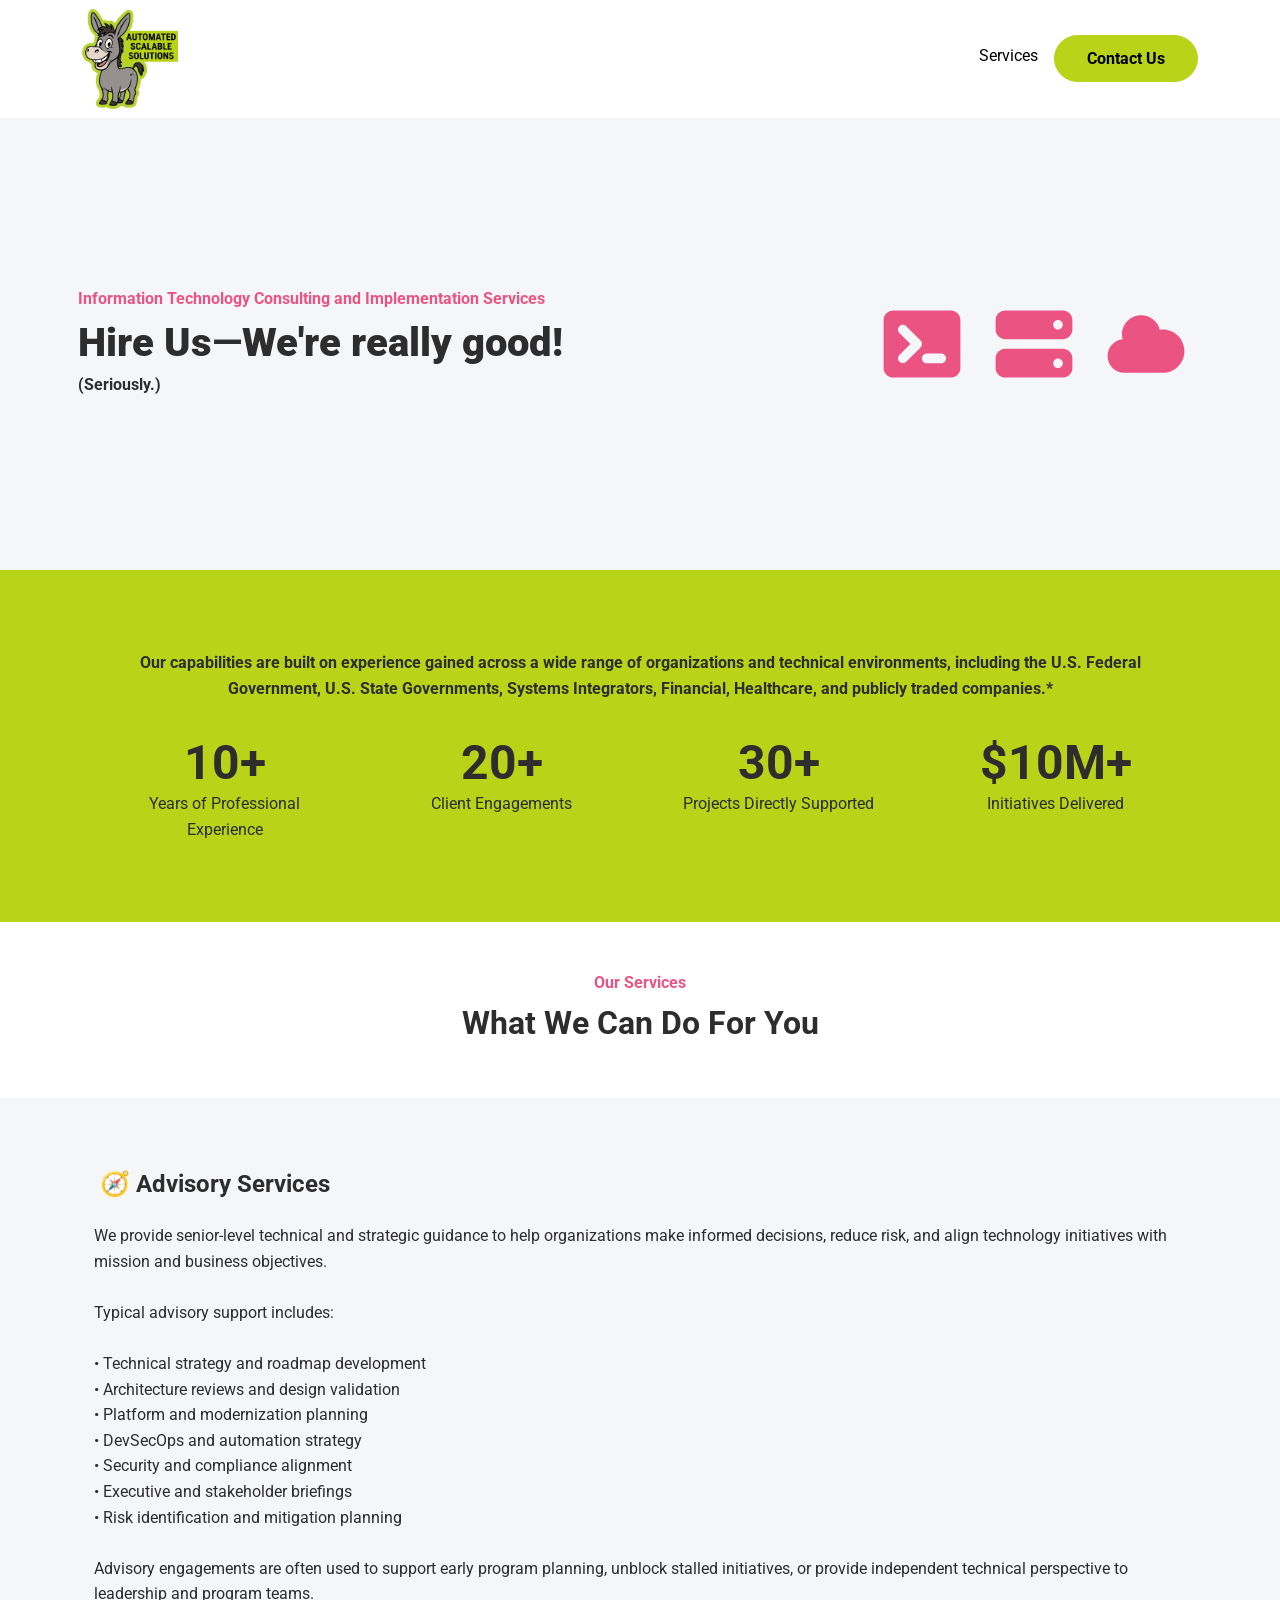
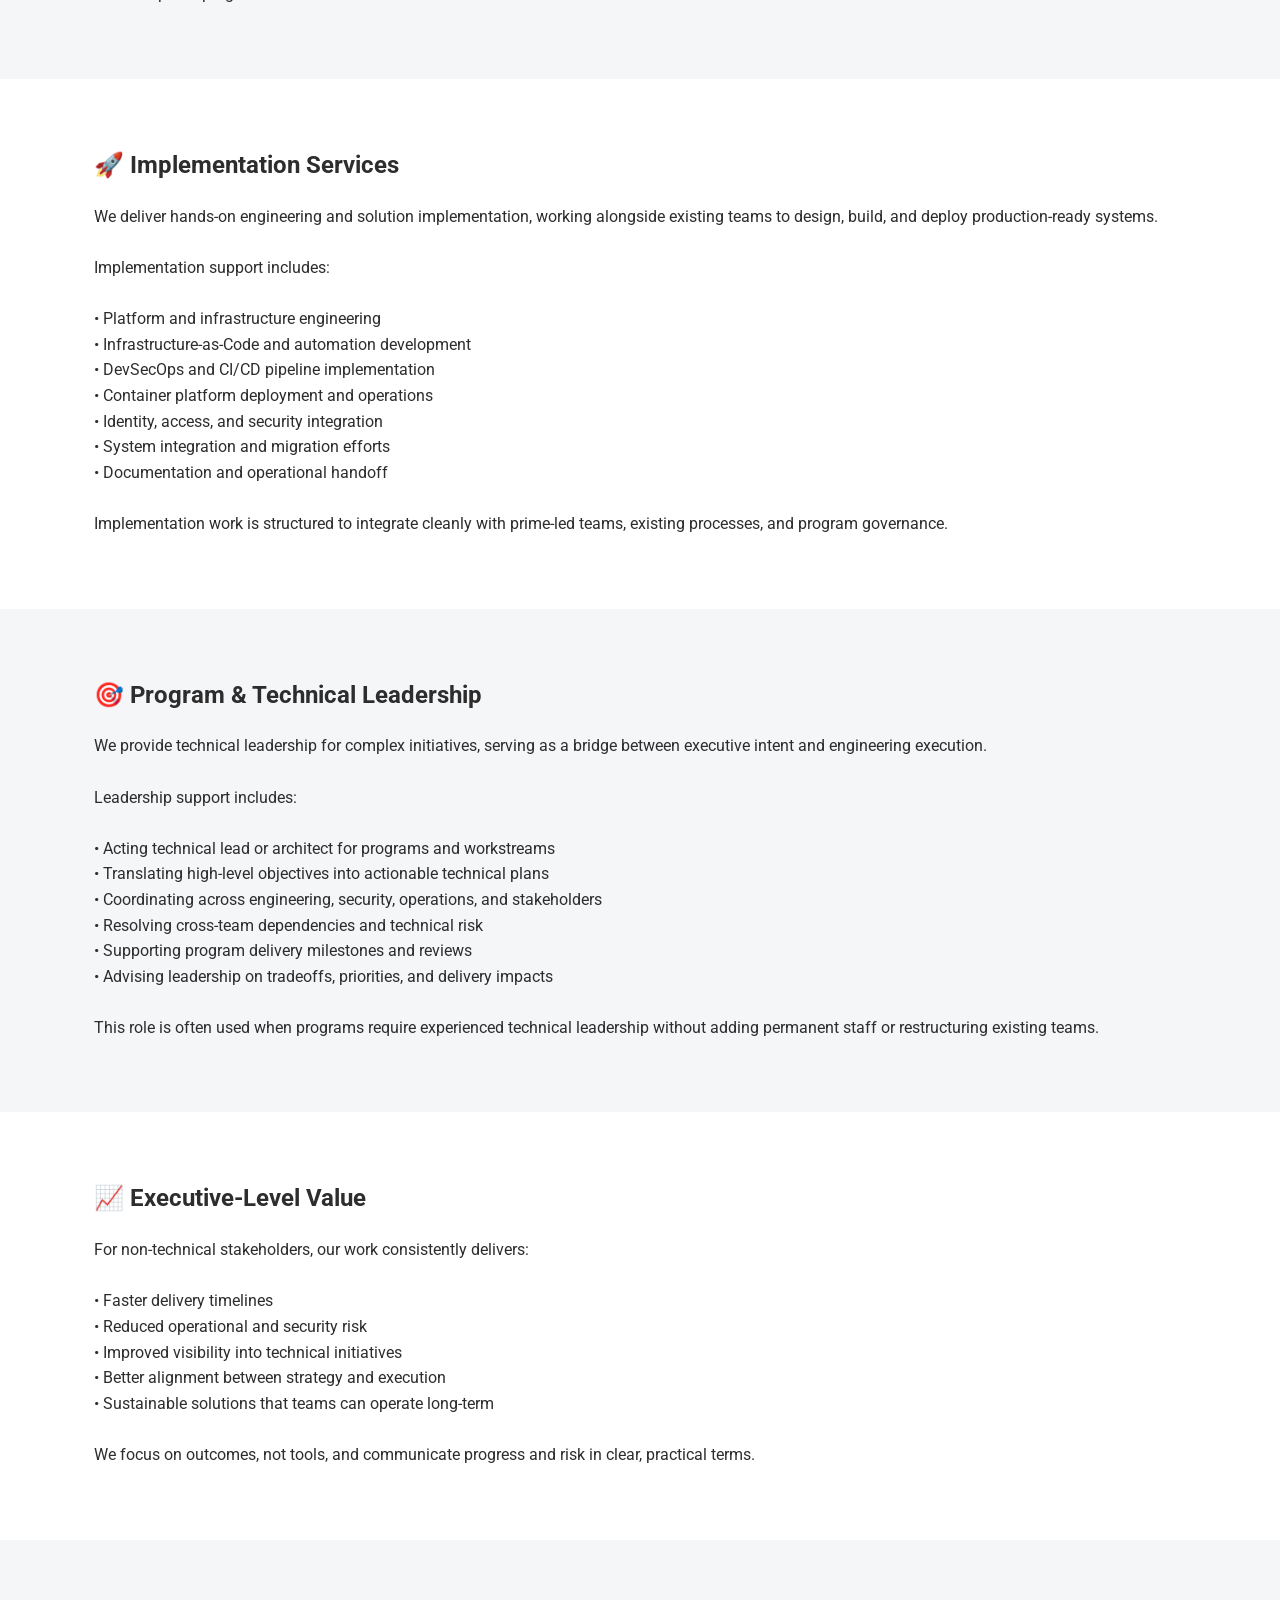
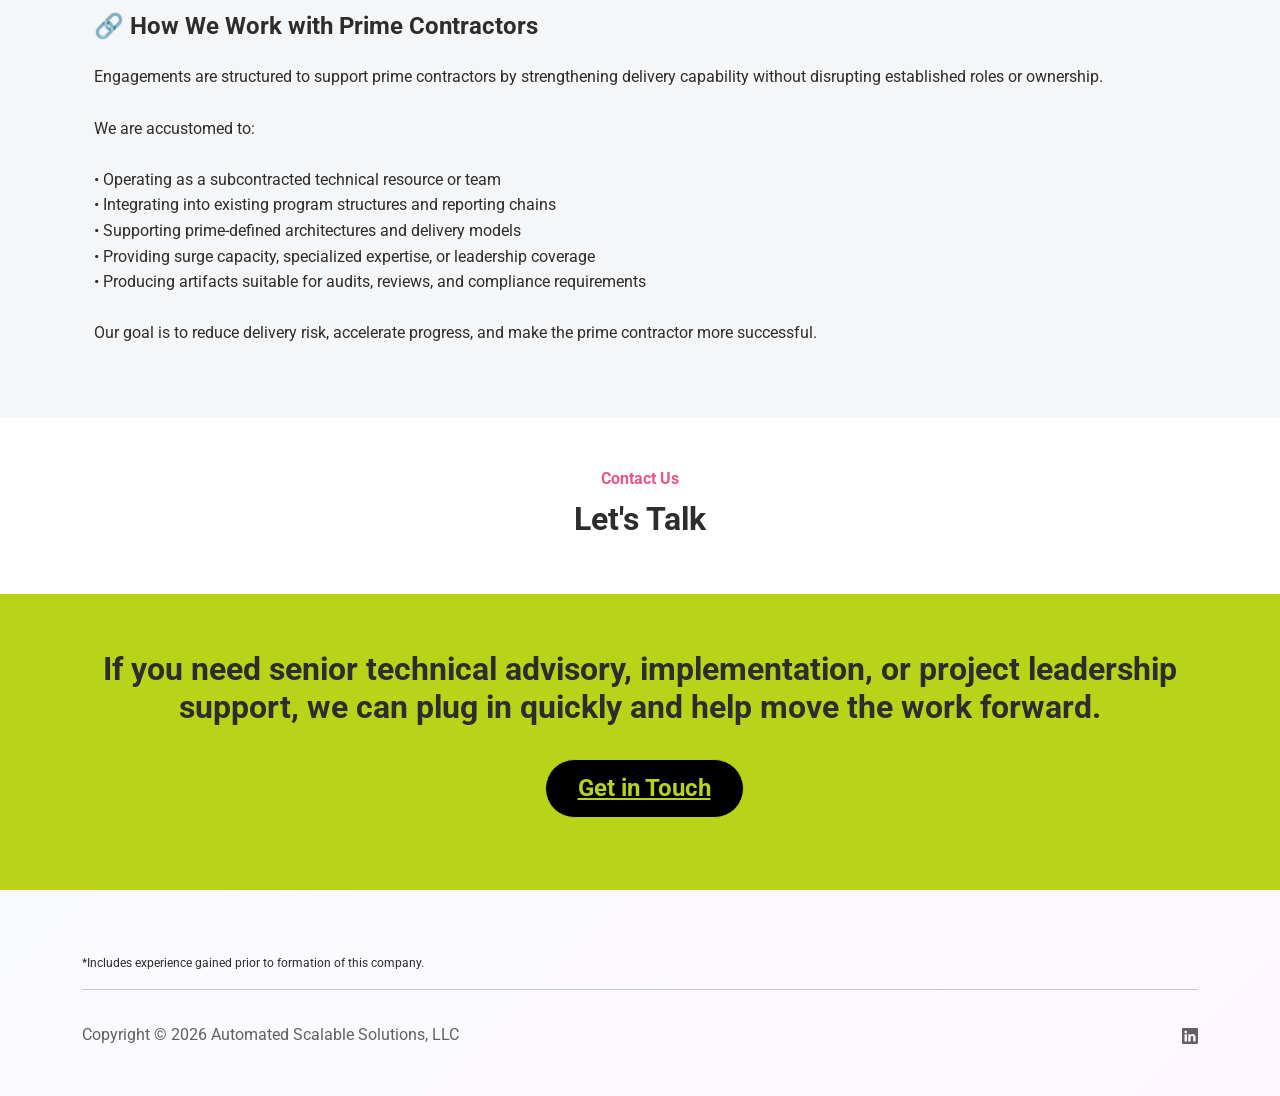
<file: export/index.html>
<!DOCTYPE html>
<html data-bs-theme="light" lang="en">

<head>
    <meta charset="utf-8">
    <meta name="viewport" content="width=device-width, initial-scale=1.0, shrink-to-fit=no">
    <title>Automated Scalable Solutions</title>
    <meta name="description" content="Hire Us—We're really good! (Seriously.) – Information Technology Consulting and Implementation Services.">
    <link rel="apple-touch-icon" type="image/png" sizes="180x180" href="assets/img/favicons/apple-icon-180x180.png">
    <link rel="icon" type="image/png" sizes="16x16" href="assets/img/favicons/favicon-16x16.png">
    <link rel="icon" type="image/png" sizes="16x16" href="assets/img/favicons/favicon-16x16.png" media="(prefers-color-scheme: dark)">
    <link rel="icon" type="image/png" sizes="32x32" href="assets/img/favicons/favicon-32x32.png">
    <link rel="icon" type="image/png" sizes="32x32" href="assets/img/favicons/favicon-32x32.png" media="(prefers-color-scheme: dark)">
    <link rel="icon" type="image/png" sizes="180x180" href="assets/img/favicons/apple-icon-180x180.png">
    <link rel="icon" type="image/png" sizes="192x192" href="assets/img/favicons/android-icon-192x192.png">
    <link rel="stylesheet" href="assets/bootstrap/css/bootstrap.min.css">
    <link rel="stylesheet" href="https://fonts.googleapis.com/css?family=Inter:300italic,400italic,600italic,700italic,800italic,400,300,600,700,800&amp;display=swap">
    <link rel="stylesheet" href="https://fonts.googleapis.com/css?family=Roboto:400,500,700,900&amp;display=swap">
    <link rel="stylesheet" href="https://fonts.googleapis.com/css?family=Roboto+Condensed:400,500,700&amp;display=swap">
    <link rel="stylesheet" href="assets/css/bss-overrides.css">
    <link rel="stylesheet" href="assets/css/custom.css">
    <link rel="stylesheet" href="assets/css/Features-Image-icons.css">
</head>

<body>
    <nav class="navbar navbar-expand-md sticky-top bg-body pt-1 pb-1">
        <div class="container"><a class="navbar-brand d-flex align-items-center me-0" href="#"><img class="me-2 me-sm-1" src="assets/img/logo.png" width="96" height="100">
                <div></div>
            </a><button class="navbar-toggler" data-bs-toggle="collapse" data-bs-target="#navcol-2"><span class="visually-hidden">Toggle navigation</span><span class="navbar-toggler-icon"></span></button>
            <div class="collapse navbar-collapse" id="navcol-2">
                <ul class="navbar-nav text-end ms-auto">
                    <li class="nav-item"><a class="nav-link active" href="#services">Services</a></li>
                    <li class="nav-item"><a class="btn btn-primary ms-md-2" role="button" href="#contact-us" style="scroll-margin-top: 80px;">Contact Us</a></li>
                </ul>
            </div>
        </div>
    </nav>
    <header class="bg-primary-gradient" style="background: var(--bs-light);">
        <div class="container pt-10 pt-sm-10 pt-md-10 pt-lg-10 pt-xxl-10 mb-0 pb-10 pb-sm-10 pb-md-10 pb-lg-10 pb-xxl-10 py-xl-10">
            <div class="row pt-0">
                <div class="col-11 col-sm-12 col-md-8 col-lg-8 col-xl-8 col-xxl-8 offset-lg-1 text-center text-md-start d-flex align-items-center ps-2 pe-2 mx-auto">
                    <div class="text-center">
                        <p class="fw-bold text-start text-secondary mb-2" style="color: var(--bs-primary);">Information Technology Consulting and Implementation Services</p>
                        <h1 class="fw-bold text-start"><strong>Hire Us</strong>—<strong>We're really good!</strong></h1>
                        <h6 class="fw-bold text-start">(Seriously.)</h6>
                    </div>
                </div>
                <div class="col-12 col-sm-6 col-md-4 col-lg-4 col-xl-4 col-xxl-4 offset-lg-1 text-center text-md-start d-none d-print-flex d-sm-none d-md-flex d-lg-flex d-xl-flex d-xxl-flex justify-content-end align-items-center ps-2 pe-2 mx-auto"><svg class="d-flex justify-content-center align-items-center ms-2 me-2" xmlns="http://www.w3.org/2000/svg" width="1em" height="1em" viewBox="0 0 20 20" fill="none" style="font-size: 6rem;color: var(--bs-secondary);">
                        <path fill-rule="evenodd" clip-rule="evenodd" d="M2 5C2 3.89543 2.89543 3 4 3H16C17.1046 3 18 3.89543 18 5V15C18 16.1046 17.1046 17 16 17H4C2.89543 17 2 16.1046 2 15V5ZM5.29289 6.29289C5.68342 5.90237 6.31658 5.90237 6.70711 6.29289L9.70711 9.29289C10.0976 9.68342 10.0976 10.3166 9.70711 10.7071L6.70711 13.7071C6.31658 14.0976 5.68342 14.0976 5.29289 13.7071C4.90237 13.3166 4.90237 12.6834 5.29289 12.2929L7.58579 10L5.29289 7.70711C4.90237 7.31658 4.90237 6.68342 5.29289 6.29289ZM11 12C10.4477 12 10 12.4477 10 13C10 13.5523 10.4477 14 11 14H14C14.5523 14 15 13.5523 15 13C15 12.4477 14.5523 12 14 12H11Z" fill="currentColor"></path>
                    </svg><svg class="d-flex justify-content-center align-items-center ms-2 me-2" xmlns="http://www.w3.org/2000/svg" width="1em" height="1em" viewBox="0 0 20 20" fill="none" style="font-size: 6rem;color: var(--bs-secondary);">
                        <path fill-rule="evenodd" clip-rule="evenodd" d="M2 5C2 3.89543 2.89543 3 4 3H16C17.1046 3 18 3.89543 18 5V7C18 8.10457 17.1046 9 16 9H4C2.89543 9 2 8.10457 2 7V5ZM16 6C16 6.55228 15.5523 7 15 7C14.4477 7 14 6.55228 14 6C14 5.44772 14.4477 5 15 5C15.5523 5 16 5.44772 16 6Z" fill="currentColor"></path>
                        <path fill-rule="evenodd" clip-rule="evenodd" d="M2 13C2 11.8954 2.89543 11 4 11H16C17.1046 11 18 11.8954 18 13V15C18 16.1046 17.1046 17 16 17H4C2.89543 17 2 16.1046 2 15V13ZM16 14C16 14.5523 15.5523 15 15 15C14.4477 15 14 14.5523 14 14C14 13.4477 14.4477 13 15 13C15.5523 13 16 13.4477 16 14Z" fill="currentColor"></path>
                    </svg><svg class="d-flex justify-content-center align-items-center ms-2 me-2" xmlns="http://www.w3.org/2000/svg" width="1em" height="1em" viewBox="0 0 20 20" fill="none" style="font-size: 6rem;color: var(--bs-secondary);">
                        <path d="M5.5 16C3.567 16 2 14.433 2 12.5C2 10.6916 3.37146 9.20358 5.13102 9.01922C5.04553 8.69382 5 8.35223 5 8C5 5.79086 6.79086 4 9 4C10.8788 4 12.4551 5.29538 12.8845 7.04175C13.0857 7.01422 13.2912 7 13.5 7C15.9853 7 18 9.01472 18 11.5C18 13.9853 15.9853 16 13.5 16H5.5Z" fill="currentColor"></path>
                    </svg></div>
            </div>
        </div>
    </header>
    <section class="mt-0 pt-0 pb-0" id="by-the-numbers" style="background: var(--bs-primary);">
        <div class="container py-4 py-xl-5" style="border-style: none;">
            <div class="text-center bg-primary border rounded border-0 p-3" style="opacity: 1;border-radius: 16px;">
                <div class="row row-cols-2 row-cols-md-4">
                    <div class="col-12 col-md-12 col-lg-12">
                        <div class="p-3">
                            <p class="text-body mb-0"><strong>Our capabilities are built on experience gained across a wide range of organizations and technical environments, including the U.S. Federal Government, U.S. State Governments, Systems Integrators, Financial, Healthcare, and publicly traded companies.*</strong></p>
                        </div>
                    </div>
                </div>
                <div class="row row-cols-2 row-cols-md-4">
                    <div class="col">
                        <div class="p-3">
                            <h4 class="display-5 fw-bold text-body mb-0">10+</h4>
                            <p class="text-body mb-0">Years of Professional Experience</p>
                        </div>
                    </div>
                    <div class="col">
                        <div class="p-3">
                            <h4 class="display-5 fw-bold text-body mb-0">20+</h4>
                            <p class="text-body mb-0">Client Engagements</p>
                        </div>
                    </div>
                    <div class="col">
                        <div class="p-3">
                            <h4 class="display-5 fw-bold text-body mb-0">30+</h4>
                            <p class="text-body mb-0">Projects Directly Supported</p>
                        </div>
                    </div>
                    <div class="col">
                        <div class="p-3">
                            <h4 class="display-5 fw-bold text-body mb-0">$10M+</h4>
                            <p class="text-body mb-0">Initiatives Delivered </p>
                        </div>
                    </div>
                </div>
            </div>
        </div>
    </section>
    <section class="mt-0 pt-0 pb-0" id="services" style="scroll-margin-top: 80px;">
        <div class="container pt-0 pb-0 bg-primary-gradient" style="background: #ffffff;">
            <div class="row d-flex justify-content-center pt-5 pb-5">
                <div class="col-md-8 col-xl-6 text-center mx-auto">
                    <p class="fw-bold text-secondary mb-2">Our Services</p>
                    <h2 class="fw-bold">What We Can Do For You</h2>
                </div>
            </div>
        </div>
    </section>
    <section class="mt-0 pt-0 pb-0" id="services-3" style="background: var(--bs-light);">
        <div class="container pt-0 pb-0 bg-primary-gradient" style="background: var(--bs-light);">
            <div class="row d-flex justify-content-center pt-5">
                <div class="col col-md-12 col-lg-12 col-xl-12 col-xxl-12 offset-xl-0 offset-xxl-0 d-flex flex-column justify-content-center align-items-start p-4">
                    <div class="text-center text-md-start d-flex flex-column align-items-md-start mb-5">
                        <h4 class="text-start mb-4"><strong>&nbsp;</strong>🧭&nbsp;<strong>Advisory Services</strong></h4>
                        <div>
                            <p class="text-start mb-0">We provide senior‑level technical and strategic guidance to help organizations make informed decisions, reduce risk, and align technology initiatives with mission and business objectives.<br><br>Typical advisory support includes:<br><br>• Technical strategy and roadmap development<br>• Architecture reviews and design validation<br>• Platform and modernization planning<br>• DevSecOps and automation strategy<br>• Security and compliance alignment<br>• Executive and stakeholder briefings<br>• Risk identification and mitigation planning<br><br>Advisory engagements are often used to support early program planning, unblock stalled initiatives, or provide independent technical perspective to leadership and program teams.</p>
                        </div>
                    </div>
                </div>
            </div>
        </div>
    </section>
    <section class="mt-0 pt-0 pb-0" id="services-4" style="background: #ffffff;">
        <div class="container pt-0 pb-0 bg-primary-gradient" style="background: #ffffff;">
            <div class="row d-flex justify-content-center pt-5">
                <div class="col col-md-12 col-lg-12 col-xl-12 col-xxl-12 offset-xl-0 offset-xxl-0 d-flex flex-column justify-content-center align-items-start p-4">
                    <div class="text-start text-md-start d-flex flex-column align-items-md-start mb-5">
                        <h4 class="text-start mb-4">🚀&nbsp;<strong>Implementation Services</strong></h4>
                        <div>
                            <p class="mb-0">We deliver hands‑on engineering and solution implementation, working alongside existing teams to design, build, and deploy production‑ready systems.<br><br>Implementation support includes:<br><br>• Platform and infrastructure engineering<br>• Infrastructure‑as‑Code and automation development<br>• DevSecOps and CI/CD pipeline implementation<br>• Container platform deployment and operations<br>• Identity, access, and security integration<br>• System integration and migration efforts<br>• Documentation and operational handoff<br><br>Implementation work is structured to integrate cleanly with prime‑led teams, existing processes, and program governance.</p>
                        </div>
                    </div>
                </div>
            </div>
        </div>
    </section>
    <section class="mt-0 pt-0 pb-0" id="services-1" style="background: var(--bs-light);">
        <div class="container pt-0 pb-0 bg-primary-gradient" style="background: var(--bs-light);">
            <div class="row d-flex justify-content-center pt-5">
                <div class="col col-md-12 col-lg-12 col-xl-12 col-xxl-12 offset-xl-0 offset-xxl-0 d-flex flex-column justify-content-center align-items-start p-4">
                    <div class="text-start text-md-start d-flex flex-column align-items-md-start mb-5">
                        <h4 class="text-start mb-4">🎯&nbsp;<strong>Program &amp; Technical Leadership</strong></h4>
                        <div>
                            <p class="mb-0">We provide technical leadership for complex initiatives, serving as a bridge between executive intent and engineering execution.<br><br>Leadership support includes:<br><br>• Acting technical lead or architect for programs and workstreams<br>• Translating high‑level objectives into actionable technical plans<br>• Coordinating across engineering, security, operations, and stakeholders<br>• Resolving cross‑team dependencies and technical risk<br>• Supporting program delivery milestones and reviews<br>• Advising leadership on tradeoffs, priorities, and delivery impacts<br><br>This role is often used when programs require experienced technical leadership without adding permanent staff or restructuring existing teams.</p>
                        </div>
                    </div>
                </div>
            </div>
        </div>
    </section>
    <section class="mt-0 pt-0 pb-0" id="services-2" style="background: #ffffff;">
        <div class="container pt-0 pb-0 bg-primary-gradient" style="background: #ffffff;">
            <div class="row d-flex justify-content-center pt-5">
                <div class="col col-md-12 col-lg-12 col-xl-12 col-xxl-12 offset-xl-0 offset-xxl-0 d-flex flex-column justify-content-center align-items-start p-4">
                    <div class="text-start text-md-start d-flex flex-column align-items-md-start mb-5">
                        <h4 class="text-start mb-4">📈&nbsp;<strong>Executive‑Level Value</strong></h4>
                        <div>
                            <p class="mb-0">For non‑technical stakeholders, our work consistently delivers:<br><br>• Faster delivery timelines<br>• Reduced operational and security risk<br>• Improved visibility into technical initiatives<br>• Better alignment between strategy and execution<br>• Sustainable solutions that teams can operate long‑term<br><br>We focus on outcomes, not tools, and communicate progress and risk in clear, practical terms.</p>
                        </div>
                    </div>
                </div>
            </div>
        </div>
    </section>
    <section class="mt-0 pt-0 pb-0" id="services-5" style="background: var(--bs-light);">
        <div class="container pt-0 pb-0 bg-primary-gradient" style="background: var(--bs-light);">
            <div class="row d-flex justify-content-center pt-5">
                <div class="col col-md-12 col-lg-12 col-xl-12 col-xxl-12 offset-xl-0 offset-xxl-0 d-flex flex-column justify-content-center align-items-start p-4">
                    <div class="text-start text-md-start d-flex flex-column align-items-md-start mb-5">
                        <h4 class="text-start mb-4">🔗&nbsp;<strong>How We Work with Prime Contractors</strong></h4>
                        <div>
                            <p class="mb-0">Engagements are structured to support prime contractors by strengthening delivery capability without disrupting established roles or ownership.<br><br>We are accustomed to:<br><br>• Operating as a subcontracted technical resource or team<br>• Integrating into existing program structures and reporting chains<br>• Supporting prime‑defined architectures and delivery models<br>• Providing surge capacity, specialized expertise, or leadership coverage<br>• Producing artifacts suitable for audits, reviews, and compliance requirements<br><br>Our goal is to reduce delivery risk, accelerate progress, and make the prime contractor more successful.</p>
                        </div>
                    </div>
                </div>
            </div>
        </div>
    </section>
    <section class="mt-0 pt-0 pb-0" id="contact-us">
        <div class="container pt-0 pb-0 bg-primary-gradient" style="background: #ffffff;">
            <div class="row d-flex justify-content-center pt-5 pb-5">
                <div class="col-md-8 col-xl-6 text-center mx-auto">
                    <p class="fw-bold text-secondary mb-2">Contact Us</p>
                    <h2 class="fw-bold">Let's Talk</h2>
                </div>
            </div>
        </div>
    </section>
    <section class="pt-5 pb-5" style="background: var(--bs-primary);">
        <div class="container">
            <div class="row d-flex justify-content-center mb-0">
                <div class="col-md-12 col-lg-12 col-xl-12 col-xxl-12 text-center mx-auto">
                    <h2 class="fw-bold mt-2 pt-0 mb-2 pb-0">If you need senior technical advisory, implementation, or project leadership support, we can plug in quickly and help move the work forward.</h2>
                </div>
                <div class="col col-md-12 col-lg-12 col-xl-12 col-xxl-12 offset-xl-0 d-flex flex-column justify-content-center align-items-center ps-4 pe-4 pt-4 mb-0 pb-4"><a class="btn btn-primary ms-md-2" role="button" href="https://linktr.ee/RyanMillerC" style="background: var(--bs-black);color: var(--bs-primary);font-size: 24px;"><span style="text-decoration: underline;">Get in Touch</span></a></div>
            </div>
        </div>
    </section>
    <footer class="bg-primary-gradient">
        <div class="container py-4 py-lg-5">
            <div class="text-muted d-flex justify-content-between align-items-center pt-3">
                <p class="text-body me-5 mb-0" id="copyright-1" style="font-size: 12px;">*Includes experience gained prior to formation of this company.</p>
            </div>
            <hr>
            <div class="text-muted d-flex justify-content-between align-items-center pt-3">
                <p class="me-5 mb-0" id="copyright">Copyright © Automated&nbsp;Scalable&nbsp;Solutions,&nbsp;LLC</p>
                <ul class="list-inline mb-0">
                    <li class="list-inline-item"><a href="https://www.linkedin.com/company/automated-scalable-solutions/"><svg class="bi bi-linkedin" xmlns="http://www.w3.org/2000/svg" width="1em" height="1em" fill="currentColor" viewBox="0 0 16 16">
                                <path d="M0 1.146C0 .513.526 0 1.175 0h13.65C15.474 0 16 .513 16 1.146v13.708c0 .633-.526 1.146-1.175 1.146H1.175C.526 16 0 15.487 0 14.854V1.146zm4.943 12.248V6.169H2.542v7.225h2.401m-1.2-8.212c.837 0 1.358-.554 1.358-1.248-.015-.709-.52-1.248-1.342-1.248-.822 0-1.359.54-1.359 1.248 0 .694.521 1.248 1.327 1.248h.016zm4.908 8.212V9.359c0-.216.016-.432.08-.586.173-.431.568-.878 1.232-.878.869 0 1.216.662 1.216 1.634v3.865h2.401V9.25c0-2.22-1.184-3.252-2.764-3.252-1.274 0-1.845.7-2.165 1.193v.025h-.016a5.54 5.54 0 0 1 .016-.025V6.169h-2.4c.03.678 0 7.225 0 7.225h2.4"></path>
                            </svg></a></li>
                </ul>
            </div>
        </div>
    </footer>
    <script src="assets/bootstrap/js/bootstrap.min.js"></script>
    <script src="assets/js/bold-and-bright.js"></script>
    <script src="assets/js/copyright-date.js"></script>
    <script src="assets/js/custom.js"></script>
</body>

</html>
</file>
<file: export/assets/css/bss-overrides.css>
:root, [data-bs-theme=light] {
  --bs-primary: #b8d318;
  --bs-primary-rgb: 184,211,24;
  --bs-primary-text-emphasis: #4A540A;
  --bs-primary-bg-subtle: #F1F6D1;
  --bs-primary-border-subtle: #E3EDA3;
  --bs-secondary: #eb5382;
  --bs-secondary-rgb: 235,83,130;
  --bs-secondary-text-emphasis: #5E2134;
  --bs-secondary-bg-subtle: #FBDDE6;
  --bs-secondary-border-subtle: #F7BACD;
  --bs-body-font-family: Roboto, sans-serif;
}

.btn-primary {
  --bs-btn-color: #000000;
  --bs-btn-bg: #b8d318;
  --bs-btn-border-color: #b8d318;
  --bs-btn-hover-color: #000000;
  --bs-btn-hover-bg: #C3DA3B;
  --bs-btn-hover-border-color: #BFD72F;
  --bs-btn-focus-shadow-rgb: 28,32,4;
  --bs-btn-active-color: #000000;
  --bs-btn-active-bg: #C6DC46;
  --bs-btn-active-border-color: #BFD72F;
  --bs-btn-disabled-color: #000000;
  --bs-btn-disabled-bg: #b8d318;
  --bs-btn-disabled-border-color: #b8d318;
}

.btn-outline-primary {
  --bs-btn-color: #b8d318;
  --bs-btn-border-color: #b8d318;
  --bs-btn-focus-shadow-rgb: 184,211,24;
  --bs-btn-hover-color: #000000;
  --bs-btn-hover-bg: #b8d318;
  --bs-btn-hover-border-color: #b8d318;
  --bs-btn-active-color: #000000;
  --bs-btn-active-bg: #b8d318;
  --bs-btn-active-border-color: #b8d318;
  --bs-btn-disabled-color: #b8d318;
  --bs-btn-disabled-bg: transparent;
  --bs-btn-disabled-border-color: #b8d318;
}

.btn-secondary {
  --bs-btn-color: #000000;
  --bs-btn-bg: #eb5382;
  --bs-btn-border-color: #eb5382;
  --bs-btn-hover-color: #000000;
  --bs-btn-hover-bg: #EE6D95;
  --bs-btn-hover-border-color: #ED648F;
  --bs-btn-focus-shadow-rgb: 35,12,20;
  --bs-btn-active-color: #000000;
  --bs-btn-active-bg: #EF759B;
  --bs-btn-active-border-color: #ED648F;
  --bs-btn-disabled-color: #000000;
  --bs-btn-disabled-bg: #eb5382;
  --bs-btn-disabled-border-color: #eb5382;
}

.btn-outline-secondary {
  --bs-btn-color: #eb5382;
  --bs-btn-border-color: #eb5382;
  --bs-btn-focus-shadow-rgb: 235,83,130;
  --bs-btn-hover-color: #000000;
  --bs-btn-hover-bg: #eb5382;
  --bs-btn-hover-border-color: #eb5382;
  --bs-btn-active-color: #000000;
  --bs-btn-active-bg: #eb5382;
  --bs-btn-active-border-color: #eb5382;
  --bs-btn-disabled-color: #eb5382;
  --bs-btn-disabled-bg: transparent;
  --bs-btn-disabled-border-color: #eb5382;
}

.p-3 {
  padding: 1rem !important;
}

.p-4 {
  padding: 1.5rem !important;
}

.py-4 {
  padding-top: 1.5rem !important;
  padding-bottom: 1.5rem !important;
}

.pt-0 {
  padding-top: 0 !important;
}

.pt-1 {
  padding-top: .25rem !important;
}

.pt-3 {
  padding-top: 1rem !important;
}

.pt-4 {
  padding-top: 1.5rem !important;
}

.pt-5 {
  padding-top: 3rem !important;
}

.pt-10 {
  padding-top: 10.5rem !important;
}

.pe-2 {
  padding-right: .5rem !important;
}

.pe-4 {
  padding-right: 1.5rem !important;
}

.pb-0 {
  padding-bottom: 0 !important;
}

.pb-1 {
  padding-bottom: .25rem !important;
}

.pb-4 {
  padding-bottom: 1.5rem !important;
}

.pb-5 {
  padding-bottom: 3rem !important;
}

.pb-10 {
  padding-bottom: 10.5rem !important;
}

.ps-2 {
  padding-left: .5rem !important;
}

.ps-4 {
  padding-left: 1.5rem !important;
}

@media (min-width: 576px) {
  .pt-sm-10 {
    padding-top: 10.5rem !important;
  }
}

@media (min-width: 576px) {
  .pb-sm-10 {
    padding-bottom: 10.5rem !important;
  }
}

@media (min-width: 768px) {
  .pt-md-10 {
    padding-top: 10.5rem !important;
  }
}

@media (min-width: 768px) {
  .pb-md-10 {
    padding-bottom: 10.5rem !important;
  }
}

@media (min-width: 992px) {
  .py-lg-5 {
    padding-top: 3rem !important;
    padding-bottom: 3rem !important;
  }
}

@media (min-width: 992px) {
  .pt-lg-10 {
    padding-top: 10.5rem !important;
  }
}

@media (min-width: 992px) {
  .pb-lg-10 {
    padding-bottom: 10.5rem !important;
  }
}

@media (min-width: 1200px) {
  .py-xl-5 {
    padding-top: 3rem !important;
    padding-bottom: 3rem !important;
  }
}

@media (min-width: 1200px) {
  .py-xl-10 {
    padding-top: 10.5rem !important;
    padding-bottom: 10.5rem !important;
  }
}

@media (min-width: 1400px) {
  .pt-xxl-10 {
    padding-top: 10.5rem !important;
  }
}

@media (min-width: 1400px) {
  .pb-xxl-10 {
    padding-bottom: 10.5rem !important;
  }
}
</file>
<file: export/assets/css/custom.css>
/* Fullscreen blur overlay */

#egg-overlay {
  position: fixed;
  inset: 0;
  backdrop-filter: blur(6px);
  -webkit-backdrop-filter: blur(6px);
  background: rgba(0,0,0,0.15);
  opacity: 0;
  pointer-events: none;
  transition: opacity 0.3s ease;
  z-index: 999998;
}

#egg-overlay.active {
  opacity: 1;
  pointer-events: auto;
}

/* The egg itself */

#egg {
  position: fixed;
  top: 75%;
  left: 55%;
  width: 500px;
  height: 500px;
  transform: translate(-50%, -50%);
  transform-origin: 150px -100px;
  opacity: 0;
  pointer-events: none;
  z-index: 999999;
  transition: opacity 0.4s ease;
}

/* Active egg: fade in + orbit + self-spin */

#egg.active {
  opacity: 1;
  animation: egg-orbit 10s linear infinite, egg-spin 10s linear infinite;
}

/* Orbit around the center of the screen */

@keyframes egg-orbit {
  from {
    transform: translate(-50%, -50%) rotate(0deg);
  }
  to {
    transform: translate(-50%, -50%) rotate(360deg);
  }
}

/* Rocket spinning on its own axis */

@keyframes egg-spin {
  from {
    transform: translate(-50%, -50%) rotate(360deg);
  }
  to {
    transform: translate(-50%, -50%) rotate(0deg);
  }
}
</file>
<file: export/assets/css/Features-Image-icons.css>
.bs-icon {
  --bs-icon-size: .75rem;
  display: flex;
  flex-shrink: 0;
  justify-content: center;
  align-items: center;
  font-size: var(--bs-icon-size);
  width: calc(var(--bs-icon-size) * 2);
  height: calc(var(--bs-icon-size) * 2);
  color: var(--bs-primary);
}

.bs-icon-xs {
  --bs-icon-size: 1rem;
  width: calc(var(--bs-icon-size) * 1.5);
  height: calc(var(--bs-icon-size) * 1.5);
}

.bs-icon-sm {
  --bs-icon-size: 1rem;
}

.bs-icon-md {
  --bs-icon-size: 1.5rem;
}

.bs-icon-lg {
  --bs-icon-size: 2rem;
}

.bs-icon-xl {
  --bs-icon-size: 2.5rem;
}

.bs-icon.bs-icon-primary {
  color: var(--bs-white);
  background: var(--bs-primary);
}

.bs-icon.bs-icon-primary-light {
  color: var(--bs-primary);
  background: rgba(var(--bs-primary-rgb), .2);
}

.bs-icon.bs-icon-semi-white {
  color: var(--bs-primary);
  background: rgba(255, 255, 255, .5);
}

.bs-icon.bs-icon-rounded {
  border-radius: .5rem;
}

.bs-icon.bs-icon-circle {
  border-radius: 50%;
}
</file>
